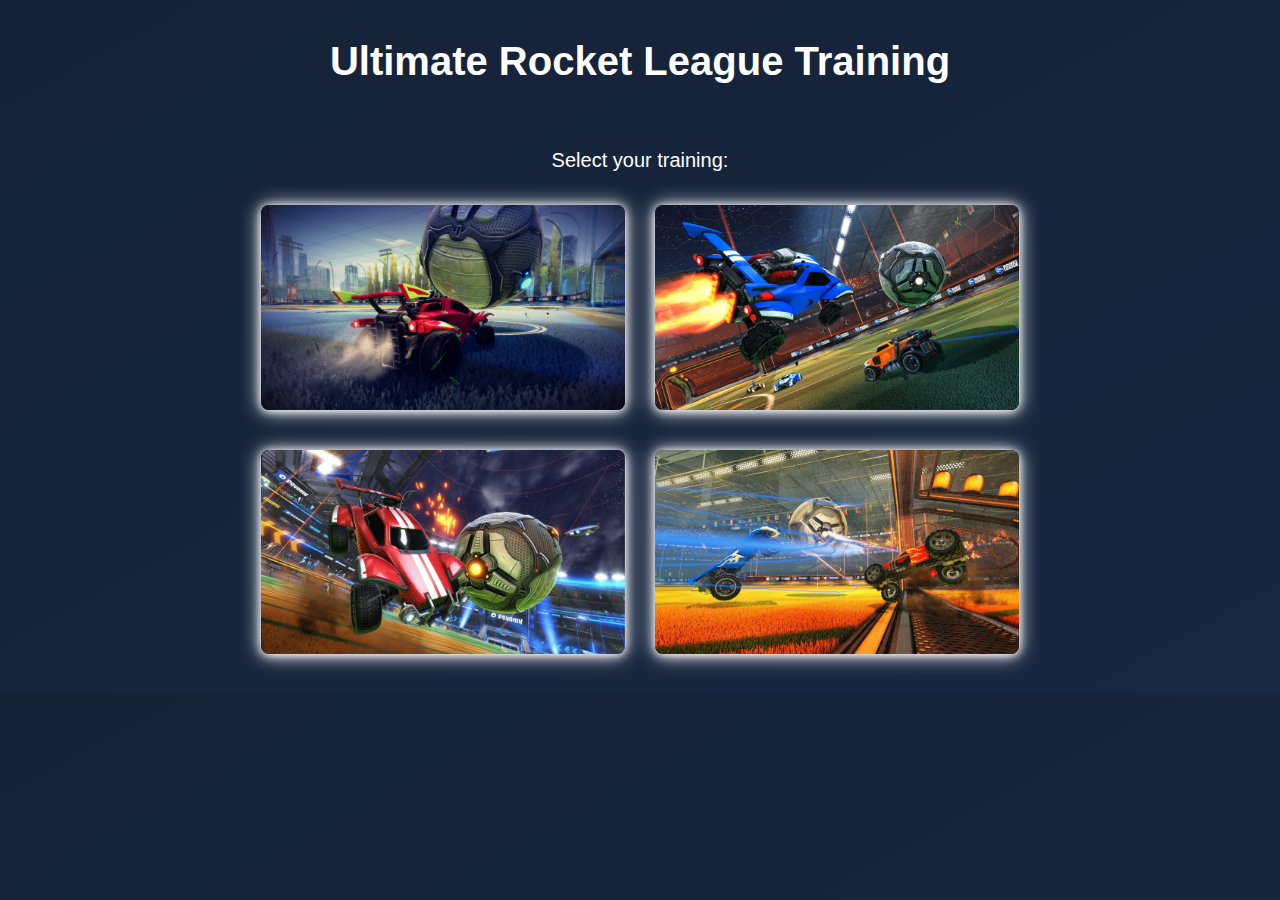
<file: index.html>
<!doctype html>

<html lang="en">
<head>
  <meta charset="utf-8">

  <title>RL Training</title>
  <meta name="description" content="The HTML5 Herald">
  <meta name="author" content="SitePoint">

  <link rel="stylesheet" href="style.css">

</head>

<body>

<h1 class="pavadinimas">Ultimate Rocket League Training</h1>
<p class="select">Select your training:</p>

<div class="training">

	

	<a href="car-control.html"><div class="container-top-right">
	  <img src="Images/aerial.jpg" alt="Avatar" class="image" style="width:100%">
	  <div class="middle-right">
		<div class="text">Car control</div>
	  </div>
	</div></a>
	
	<a href="ball-control.html"><div class="container-top-left">
	 <img src="Images/drible.jpg" alt="Avatar" class="image" style="width:100%">
	  <div class="middle">
		<div class="text">Ball control</div>
	  </div>
	</div></a>

	<a href="saves.html"><div class="container-bot-right">
	  <img src="Images/saves.jpg" alt="Avatar" class="image" style="width:100%">
	  <div class="middle-right">
		<div class="text">Defending</div>
	  </div>
	</div></a>
	
	 <a href="shooting.html"><div class="container-bot-left">
	 <img src="Images/shooting.jpg" alt="Avatar" class="image" style="width:100%">
	  <div class="middle">
		<div class="text">Shooting</div></a>
	  </div>
	</div></a>

</div>
	

 
</body>
</html>
</file>
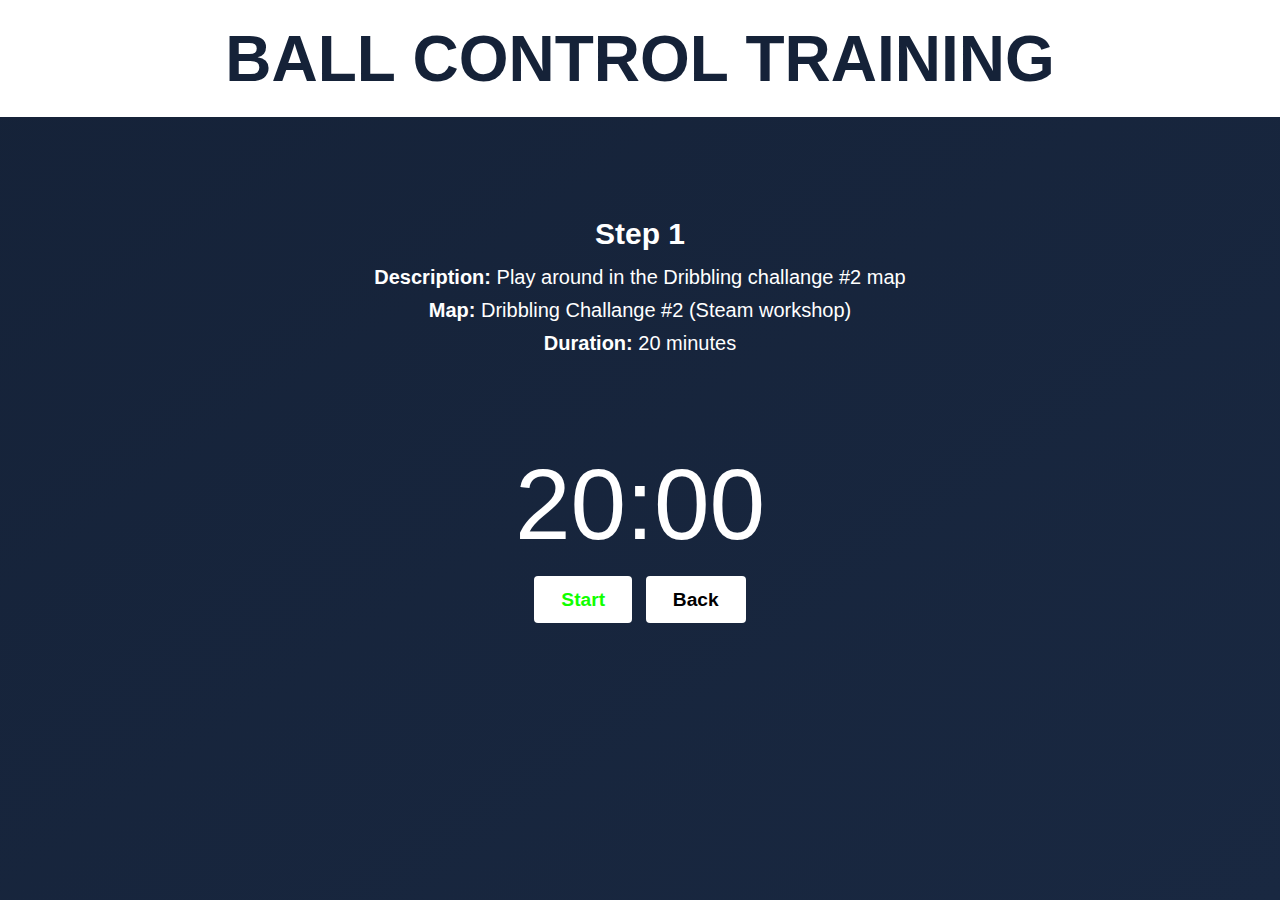
<file: ball-control.html>
<!doctype html>
<html>
<head>
	<meta charset="utf-8">
	<link rel="stylesheet" href="training-style.css">
	<title>Ball Control</title>
</head>
<body>
	<header>
		<h1>Ball Control Training</h1>
	</header>
	
	<h2 class="step" id="step-nr">Step 1</h2>
	<p class="description" id="descrip"><b>Description:</b> Play around in the Dribbling challange #2 map</p>
	<p class="map" id="map"><b>Map:</b> Dribbling Challange #2 (Steam workshop)</p>
	<p class="duration" id="duration"><b>Duration:</b> 20 minutes</p>
	<script src="countdown-ball.js"></script>

	<body onload="cdreset()">
	<div class="content">
		<div class="counter"></div>
			<span id="timespan"></span>
			<div class="buttons">
				<button class="btn start" id="start" value="1" onclick="countdown()">Start</button>
				<button class="btn stop" id="stop" value="0" onclick="cdpause()">Pause</button>
				<button class="btn reset" id="reset" value="1" onclick="cdreset()">Reset</button>
				<button class="btn next" id="next" value="1" onclick="next()">Next</button>
				<button class="btn back" id="back" value="1" onclick="window.location.href='index.html'">Back</button>
			</div>
	</div>
	
</body>
</body>
</html>
</file>
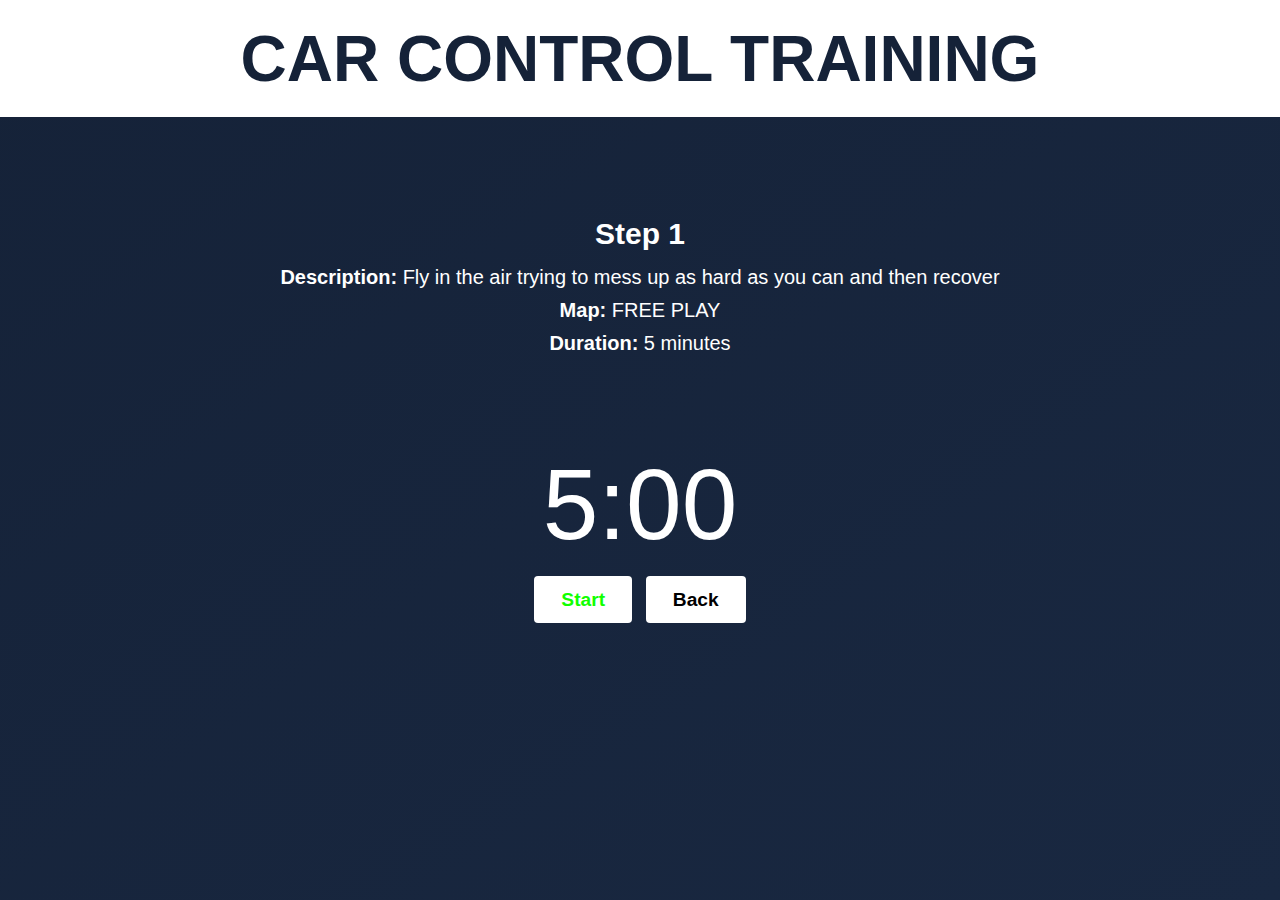
<file: car-control.html>
<!doctype html>
<html>
<head>
	<meta charset="utf-8">
	<link rel="stylesheet" href="training-style.css">
	<title>Car Control</title>
</head>
<body>
	<header>
		<h1>Car Control Training</h1>
	</header>
	
	<h2 class="step" id="step-nr">Step 1</h2>
	<p class="description" id="descrip"><b>Description:</b> Fly in the air trying to mess up as hard as you can and then recover</p>
	<p class="map" id="map"><b>Map:</b> FREE PLAY</p>
	<p class="duration" id="duration"><b>Duration:</b> 5 minutes</p>
	<script src="countdown-car.js"></script>

	<body onload="cdreset()">
	<div class="content">
		<div class="counter"></div>
			<span id="timespan"></span>
			<div class="buttons">
				<button class="btn start" id="start" value="1" onclick="countdown()">Start</button>
				<button class="btn stop" id="stop" value="0" onclick="cdpause()">Pause</button>
				<button class="btn reset" id="reset" value="1" onclick="cdreset()">Reset</button>
				<button class="btn next" id="next" value="1" onclick="next()">Next</button>
				<button class="btn back" id="back" value="1" onclick="window.location.href='index.html'">Back</button>
			</div>
	</div>
	
</body>
</body>
</html>
</file>
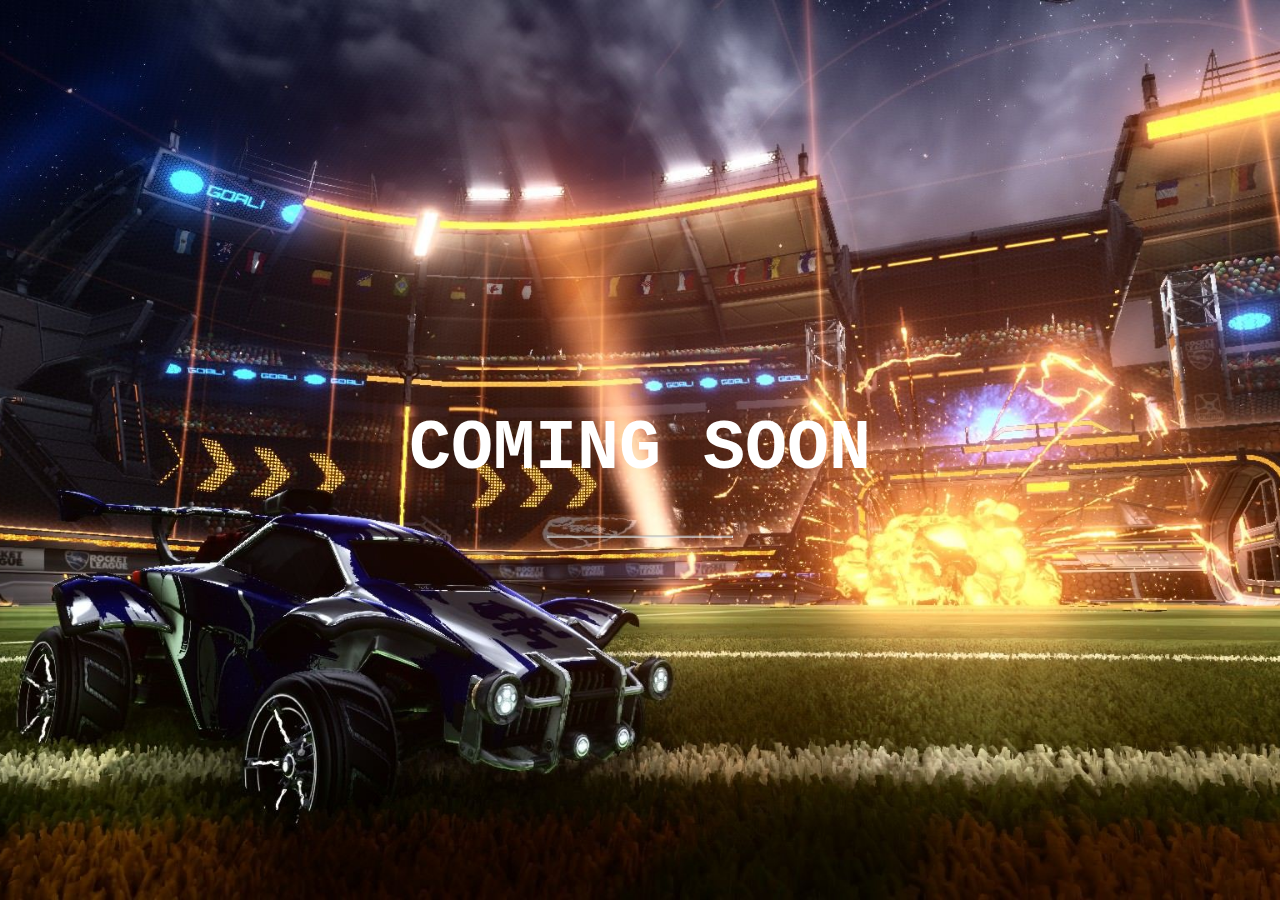
<file: saves.html>
<!DOCTYPE html>
<html>
<style>
body, html {
  height: 100%;
  margin: 0;
}

.bgimg {
  background-image: url('Images/wallpaper.jpg');
  height: 100%;
  background-position: center;
  background-size: cover;
  position: relative;
  color: white;
  font-family: "Courier New", Courier, monospace;
  font-size: 25px;
}

h1{
	font-size: 70px;
}

.topleft {
  position: absolute;
  top: 0;
  left: 16px;
}

.bottomleft {
  position: absolute;
  bottom: 0;
  left: 16px;
}

.middle {
  position: absolute;
  top: 50%;
  left: 50%;
  transform: translate(-50%, -50%);
  text-align: center;
}

hr {
  margin: auto;
  width: 40%;
}
</style>
<body>

<div class="bgimg">
  <div class="topleft">
  </div>
  <div class="middle">
    <h1>COMING SOON</h1>
    <hr>
  </div>
  <div class="bottomleft">
  </div>
</div>

</body>
</html>
</file>
<file: style.css>
html{
	background: linear-gradient(to left top, #192841, #152238);
}

.pavadinimas{
	font-size: 40px;
	padding-top: 1%;
	text-align: center;
	color: white;
	font-family: Verdana, Geneva, sans-serif;
}

.select{
	font-size: 20px;
	padding-top: 3%;
	color: white;
	text-align: center;
	font-family: Verdana, Geneva, sans-serif;
}
.container-top-left {
  position: relative;
  width: 48%;
}

.container-top-right{
	float: right;
	position: relative;
	width: 48%;
}

.container-bot-left{
	position: relative;
	width: 48%;
	
}

.container-bot-right{
	float: right;
	position: relative;
	width: 48%;
}

.training {
	padding-right: 20%;
	padding-left: 20%;
	padding-top: 1%;
}

.image {
  opacity: 1;
  display: block;
  width: 100%;
  height: auto;
  transition: .5s ease;
  backface-visibility: hidden;
  border-radius: 8px;
  margin-bottom: 40px;
  box-shadow: 0 1px 8px 0 white, 0 1px 20px 0 white;
}

.middle {
  transition: .5s ease;
  opacity: 0;
  position: absolute;
  top: 50%;
  left: 50%;
  width: 100%;
  transform: translate(-50%, -50%);
  -ms-transform: translate(-50%, -50%);
  text-align: center;
}

.middle-right {
	padding-bottom: 38px;
  transition: .5s ease;
  opacity: 0;
  position: absolute;
  top: 50%;
  left: 50%;
  width: 100%;
  transform: translate(-50%, -50%);
  -ms-transform: translate(-50%, -50%);
  text-align: center;
}

.container-top-right:hover .image {
  opacity: 0.3;
}

.container-top-right:hover .middle-right {
  opacity: 1;
}

.container-top-left:hover .image {
  opacity: 0.3;
}

.container-top-left:hover .middle {
  opacity: 1;
}

.container-bot-left:hover .image {
  opacity: 0.3;
}

.container-bot-left:hover .middle {
  opacity: 1;
}

.container-bot-right:hover .image {
  opacity: 0.3;
}

.container-bot-right:hover .middle-right {
  opacity: 1;
}

a {
	text-decoration: none;
}

.text {
  color: white;
  font-size: 50px;
  padding: 16px 32px;
  font-family: Verdana, Geneva, sans-serif;
}
</file>
<file: training-style.css>
*{
	margin: 0;
	padding: 0;
	box-sizing: border-box;
	font-family: Verdana, Geneva, sans-serif;
}

html, body{
	height: 100%;
}

body{
	width: 100%;
	height: 100%;
	background: linear-gradient(to left top, #192841, #152238);
}

header{
	font-size: 32px;
	width: 100%;
	height: 13vh;
	background-color: #fff;
	color: #152238;
	text-transform: uppercase;
	display: flex;
	justify-content: center;
	align-items: center;
}

.step{
	font-size: 30px;
	margin-top: 100px;
	text-align: center;
	color: white;
}

.description{
	font-size: 20px;
	margin-top: 15px;
	text-align: center;
	color: white;
}

.map{
	font-size: 20px;
	margin-top: 10px;
	text-align: center;
	color: white;
}

.duration{
	font-size: 20px;
	margin-top: 10px;
	text-align: center;
	color:white;
}

#timespan{
	color: white;
	font-size: 100px;
}

.content{
	width: 100%;
	height: 60vh;
	font-size: 3rem;
	display: flex;
	justify-content: center;
	align-items: center;
	flex-direction: column;
	padding-bottom: 180px;
}

.btn{
	background-color: #fff;
	border-radius: 4px;
	border: none;
	outline: none;
	cursor: pointer;
	padding: 0.8rem 1.7rem;
	font-size: 1.2rem;
	font-weight: 700;
}

.start{
	color: #1f0;
}

.stop{
	color: #E00;
}

#stop, #reset, #next{
	display: none;
}
</file>
